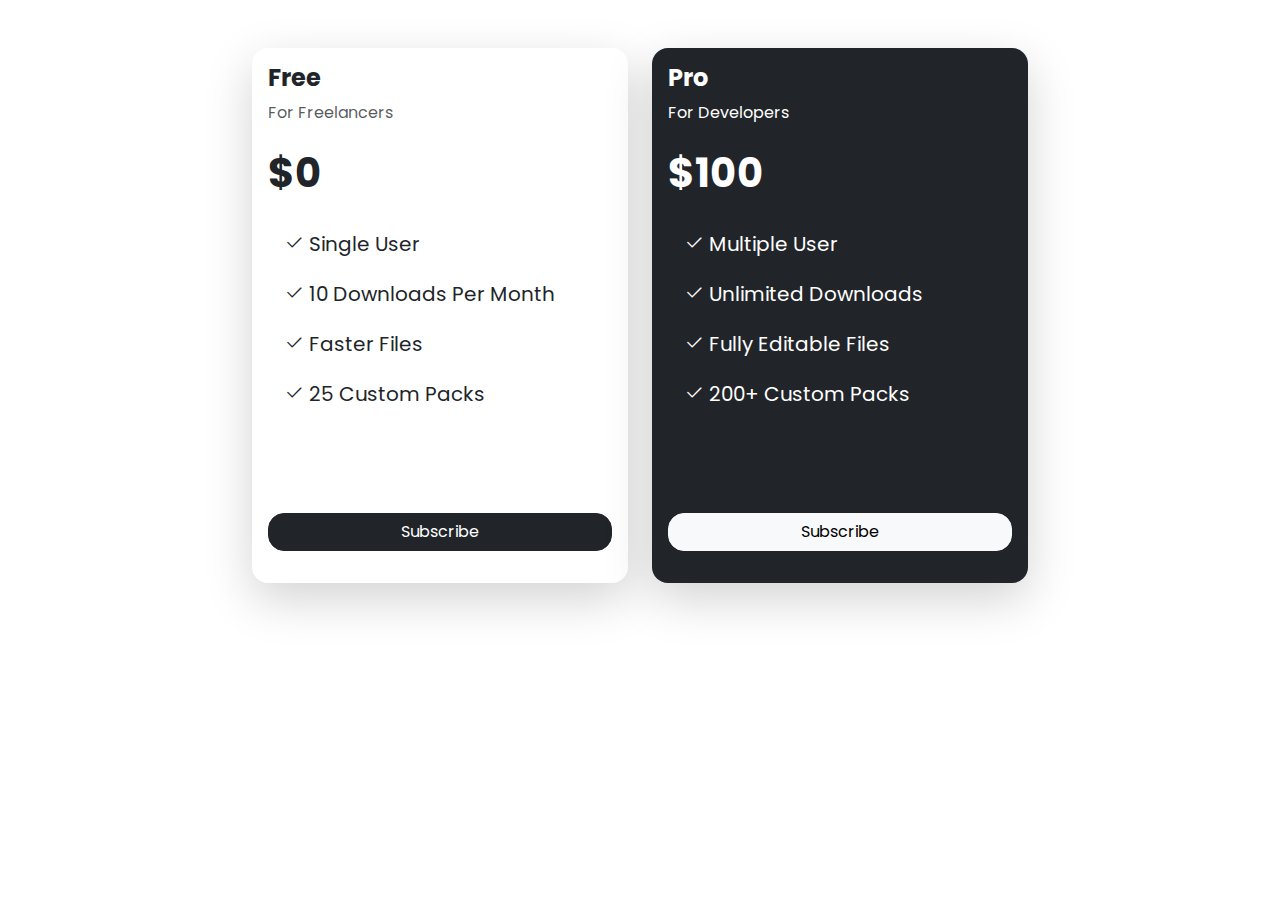
<file: Mini-Projects/Pricing-Cards/pricing-cards.html>
<!DOCTYPE html>
<html lang="en">
  <head>
    <meta charset="UTF-8" />
    <meta http-equiv="X-UA-Compatible" content="IE=edge" />
    <meta name="viewport" content="width=device-width, initial-scale=1.0" />
    <link rel="preconnect" href="https://fonts.googleapis.com">
<link rel="preconnect" href="https://fonts.gstatic.com" crossorigin>
<link href="https://fonts.googleapis.com/css2?family=Poppins:wght@300;400;600;700&display=swap" rel="stylesheet">
    <link rel="stylesheet" href="https://cdn.jsdelivr.net/npm/bootstrap-icons@1.11.3/font/bootstrap-icons.min.css">
    <link rel="stylesheet" href="css/bootstrap.min.css" />
    <link rel="stylesheet" href="css/style.css" />
    <title>Pricing Cards</title>
  </head>
  <body>
    <div class="container">
      <div class="row mt-5">
        <div class="col-md-6">
          <!--Card 1-->
          <div class="card rounded-4 shadow-lg border-0 mb-5">
            <div class="card-body">
              <div>
                <h4 class="fw-bold">Free</h4>
                <p class="text-muted">For Freelancers</p>
              </div>
              <h2 class="fs-1 fw-bold mt-4 mb-4">$0
              </h2>
              <ul class="list-group list-group-flush fs-5 mb-5 vstack gap-1">
                <li class="list-group-item border-0">
                  <i class="bi bi-check2"></i> Single User
                </li>
                <li class="list-group-item border-0">
                  <i class="bi bi-check2"></i> 10 Downloads Per Month
                </li>
                <li class="list-group-item border-0">
                  <i class="bi bi-check2"></i> Faster Files
                </li>
                <li class="list-group-item border-0">
                  <i class="bi bi-check2"></i> 25 Custom Packs
                </li>
              </ul>
              <div class="d-grid">
                <button class="btn btn-dark rounded-4 mt-5 mb-3">
                  Subscribe
                </button>
              </div>            
            </div>
          </div>
        </div>
        <div class="col-md-6">
          <!--Card 2-->
          <div class="card text-bg-dark rounded-4 shadow-lg border-0 mb-5">
            <div class="card-body">
              <div>
                <h4 class="fw-bold">Pro</h4>
                <p class="text-white">For Developers</p>
              </div>
              <h2 class="fs-1 fw-bold mt-4 mb-4">$100
              </h2>
              <ul class="list-group list-group-flush fs-5 mb-5 vstack gap-1">
                <li class="list-group-item border-0 text-bg-dark">
                  <i class="bi bi-check2"></i> Multiple User
                </li>
                <li class="list-group-item border-0 text-bg-dark">
                  <i class="bi bi-check2"></i> Unlimited Downloads
                </li>
                <li class="list-group-item border-0 text-bg-dark">
                  <i class="bi bi-check2"></i> Fully Editable Files
                </li>
                <li class="list-group-item border-0 text-bg-dark">
                  <i class="bi bi-check2"></i> 200+ Custom Packs
                </li>
              </ul>
              <div class="d-grid">
                <button class="btn btn-light rounded-4 mt-5 mb-3">
                  Subscribe
                </button>
              </div>            
            </div>
          </div>
        </div>
      </div>
    </div>


    <script src="js/bootstrap.bundle.min.js"></script>
  </body>
</html>
</file>
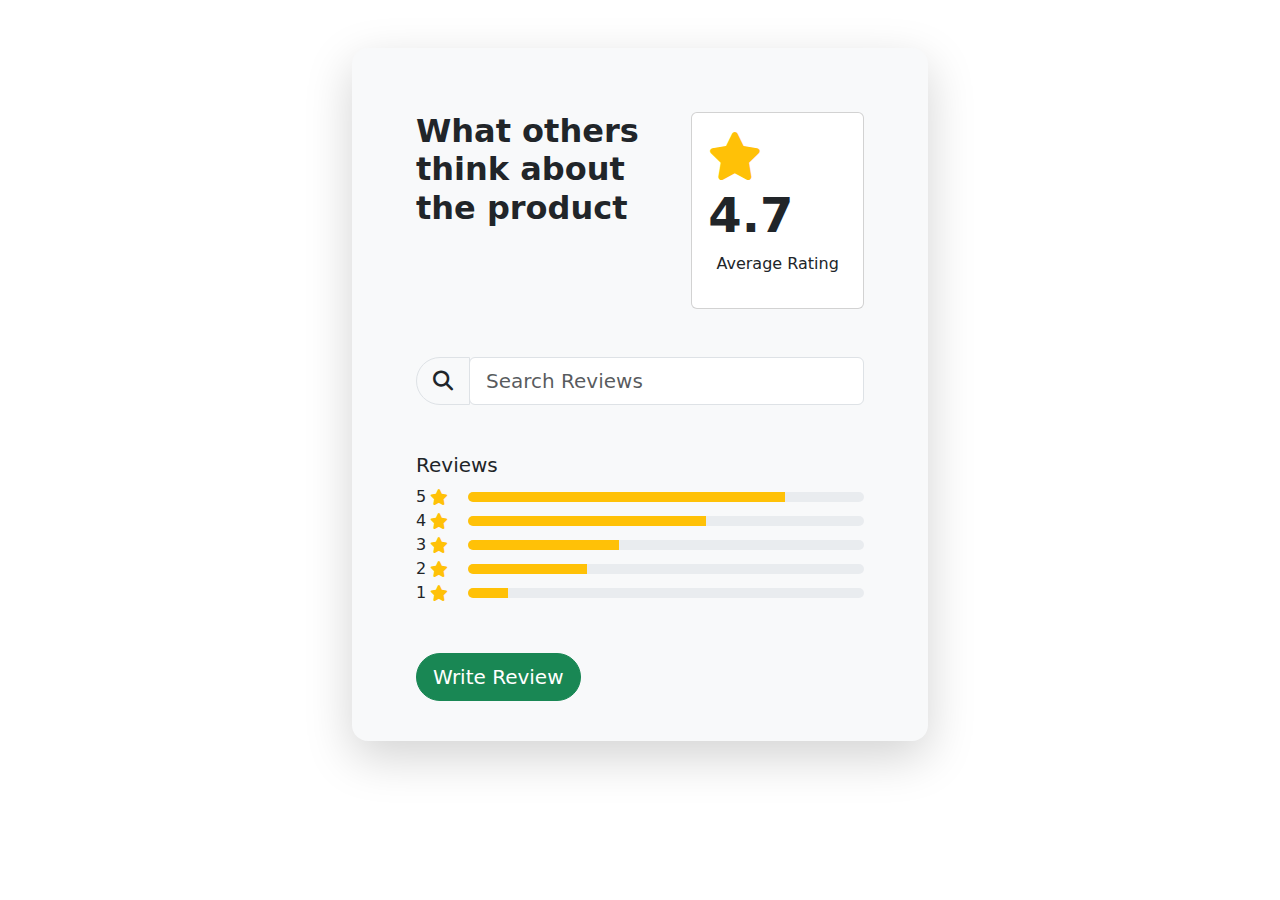
<file: Mini-Projects/Ratings-component/Ratings_component.html>
<!DOCTYPE html>
<html lang="en">
  <head>
    <meta charset="UTF-8" />
    <meta http-equiv="X-UA-Compatible" content="IE=edge" />
    <meta name="viewport" content="width=device-width, initial-scale=1.0" />
    <link rel="stylesheet" href="https://cdnjs.cloudflare.com/ajax/libs/font-awesome/6.7.2/css/all.min.css" integrity="sha512-Evv84Mr4kqVGRNSgIGL/F/aIDqQb7xQ2vcrdIwxfjThSH8CSR7PBEakCr51Ck+w+/U6swU2Im1vVX0SVk9ABhg==" crossorigin="anonymous" referrerpolicy="no-referrer" />
    <link rel="stylesheet" href="css/bootstrap.min.css" />
    <link rel="stylesheet" href="css/style.css" />
    <title>Ratings Component</title>
  </head>
  <body>
    <div class="container">
      <div class="card bg-light border-0 shadow-lg mt-5 rounded-4">
        <div class="card-body">
          <!--Top Row-->
          <div class="row p-5">
            <div class="col-7">
              <h2 class="fw-bold">What others think about the product</h2>
              </div>
              <div class="col-5">
                <div class="card">
                  <div class="card-body">
                    <h3 class="display-5 fw-semibold">
                      <i class="fas fa-star text-warning"></i>4.7
                    </h3>
                    <p class="text-center">Average Rating</p>
                  </div>
                </div>
              </div>
            </div>
            <!--Search-->
            <div class="row px-5">
              <div class="col-12">
                <div class="input-group input-group-lg">
                  <span class="input-group-text rounded-start-5">
                    <i class="fas fa-search"></i>
                  </span>
                  <input type="text" class="form-control rounded end-5" 
                  placeholder="Search Reviews">
                </div>
              </div>
            </div>
            <!--Ratings-->
            <div class="row p-5">
              <div class="col-12 vstack gap-12">
                <h5>Reviews</h5>
                <div class="d-flex align-items-center gap-1">
                  <span>5</span>
                  <i class="fas fa-star text-warning"></i>
                  <div class="progress ms-3" style="height: 10px; width: 100%;">
                    <div class="progress-bar bg-warning" 
                    style="width: 80%;" 
                    role="progressbar" 
                    aria-valuenow ="80"
                    aria-valuemin ="0"
                    aria-valuemax="100"
                    ></div>
                  </div>
                </div>
                <div class="d-flex align-items-center gap-1">
                  <span>4</span>
                  <i class="fas fa-star text-warning"></i>
                  <div class="progress ms-3" style="height: 10px; width: 100%;">
                    <div class="progress-bar bg-warning" 
                    style="width: 60%;" 
                    role="progressbar" 
                    aria-valuenow ="60"
                    aria-valuemin ="0"
                    aria-valuemax="100"
                    ></div>
                  </div>
                </div>
                <div class="d-flex align-items-center gap-1">
                  <span>3</span>
                  <i class="fas fa-star text-warning"></i>
                  <div class="progress ms-3" style="height: 10px; width: 100%;">
                    <div class="progress-bar bg-warning" 
                    style="width: 38%;" 
                    role="progressbar" 
                    aria-valuenow ="38"
                    aria-valuemin ="0"
                    aria-valuemax="100"
                    ></div>
                  </div>
                </div>
                <div class="d-flex align-items-center gap-1">
                  <span>2</span>
                  <i class="fas fa-star text-warning"></i>
                  <div class="progress ms-3" style="height: 10px; width: 100%;">
                    <div class="progress-bar bg-warning" 
                    style="width: 30%;" 
                    role="progressbar" 
                    aria-valuenow ="30"
                    aria-valuemin ="0"
                    aria-valuemax="100"
                    ></div>
                  </div>
                </div>
                <div class="d-flex align-items-center gap-1">
                  <span>1</span>
                  <i class="fas fa-star text-warning"></i>
                  <div class="progress ms-3" style="height: 10px; width: 100%;">
                    <div class="progress-bar bg-warning" 
                    style="width: 10%;" 
                    role="progressbar" 
                    aria-valuenow ="10"
                    aria-valuemin ="0"
                    aria-valuemax="100"
                    ></div>
                  </div>
                </div>
              </div>
            </div>
            <!--Button-->
            <div class="row px-5 pb-4">
              <div class="col-12">
                <a href="#" class="btn btn-success btn-lg rounded-5">
                  Write Review
                </a>
              </div>
            </div>
          </div>
        </div>
      </div>
    

    <script src="js/bootstrap.bundle.min.js"></script>
  </body>
</html>
</file>
<file: Mini-Projects/Pricing-Cards/css/style.css>
body{
    font-family: 'Poppins','sans-serrif';
}

@media(min-width: 800px) {
    .container {
        width: 800px;
    }
}
</file>
<file: Mini-Projects/Ratings-component/css/style.css>
@media(min-width: 600px) {
    .container {
        width: 600px;
    }
}
</file>
